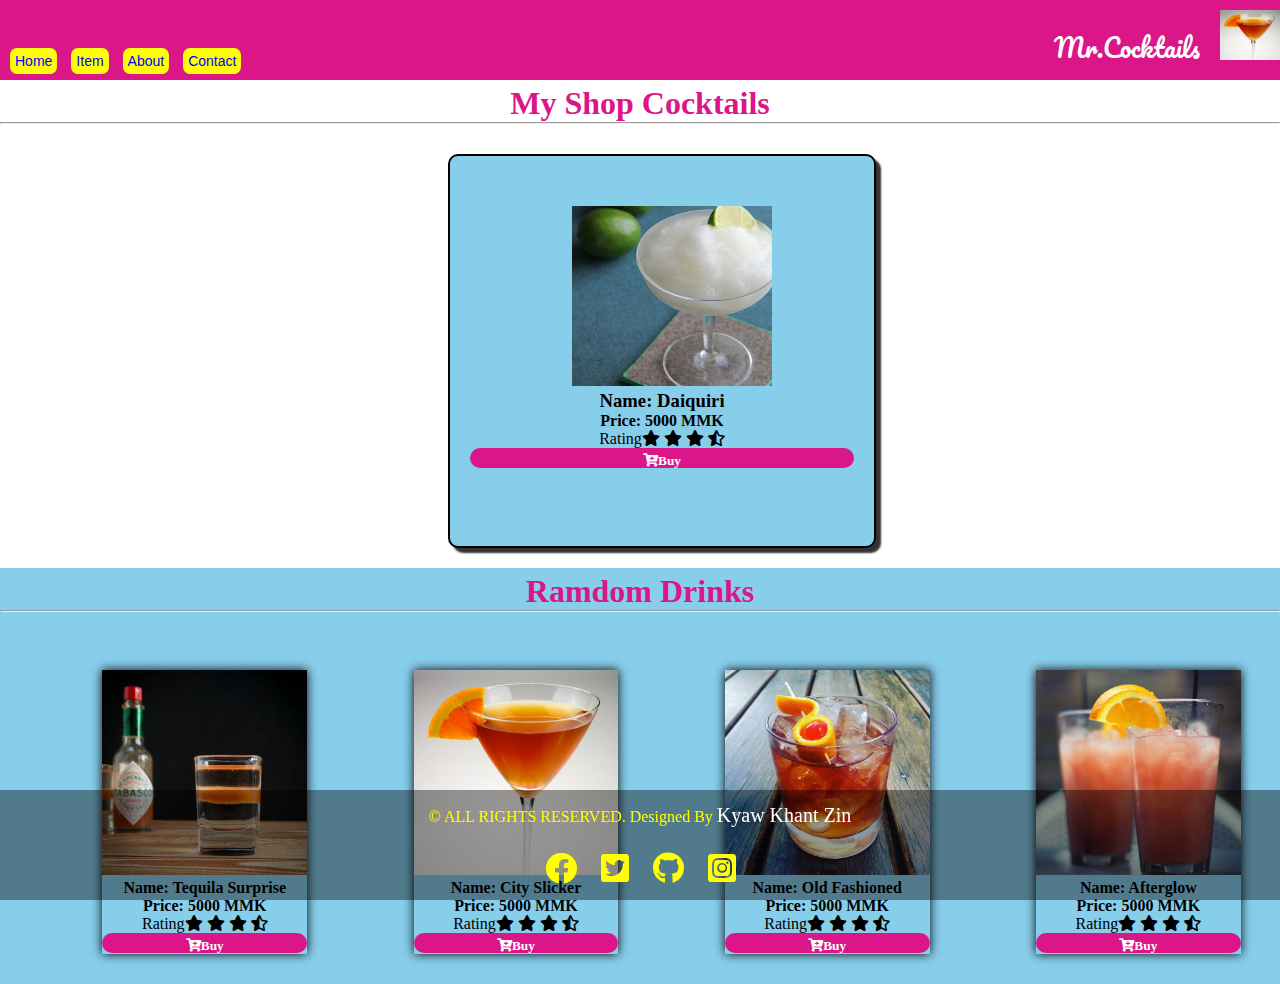
<file: index.html>
<!DOCTYPE html>
	<html>
	<head>
		<title></title>
		<link rel="stylesheet" type="text/css" href="style.css">
		<link rel="icon" href="favicon.ico" type="image/x-icon">
		<link rel="stylesheet" type="text/css" href="fontawesome/css/all.min.css">


	</head>
	<body>
		
			<header>
				<img src="images/City Slicker.jpg"><span>Mr.Cocktails</span>
				<nav id="mainNav">
					<a class="navlinks" href="index.html">Home</a>
					<a class="navlinks" href="Item1.html">Item</a>
					<a class="navlinks" href="about1.html">About</a>
					<a class="navlinks" href="contact1.html">Contact</a>
				</nav>
			</header>

		<h1>My Shop Cocktails</h1>
		<hr>
		<div class="boxes">
			<img  src="images/Daiquiri.jpg">
			<h3>Name: Daiquiri</h3>
			<h4>Price: 5000 MMK</h4>
			<p class="rating">Rating<i class="fas fa-star"></i>
				<i class="fas fa-star"></i>
				<i class="fas fa-star"></i>
				<i class="fas fa-star-half-alt"></i>
			</p>

			<button class="buybtn"><i class="fas fa-cart-plus">Buy</i></button>


			<h3></h3>
		</div>
		<div class="container">
			<h1>Ramdom Drinks</h1>
			<hr>
			<br>
			<div class="card_box">
				<div class="box">
					<img src="images/Tequila Sruprise.jpg">
					<h4>Name: Tequila Surprise</h4>
					<h4>Price: 5000 MMK</h4>
					<p class="rating">Rating<i class="fas fa-star"></i>
						<i class="fas fa-star"></i>
						<i class="fas fa-star"></i>
						<i class="fas fa-star-half-alt"></i>
					</p>

					<button class="buybtn"><i class="fas fa-cart-plus">Buy</i></button>

				</div>
			</div>

			<div class="card_box">
				<div class="box">
					<img src="images/City Slicker.jpg">
					<h4>Name: City Slicker </h4>
					<h4>Price: 5000 MMK</h4>
					<p class="rating">Rating<i class="fas fa-star"></i>
						<i class="fas fa-star"></i>
						<i class="fas fa-star"></i>
						<i class="fas fa-star-half-alt"></i>
					</p>

					<button class="buybtn"><i class="fas fa-cart-plus">Buy</i></button>

				</div>
			</div>
			<div class="card_box">
				<div class="box">
					<img src="images/Old Fashioned.jpg">
					<h4>Name: Old Fashioned </h4>
					<h4>Price: 5000 MMK</h4>
					<p class="rating">Rating<i class="fas fa-star"></i>
						<i class="fas fa-star"></i>
						<i class="fas fa-star"></i>
						<i class="fas fa-star-half-alt"></i>
					</p>

					<button class="buybtn"><i class="fas fa-cart-plus">Buy</i></button>

				</div>
			</div>	
			<div class="card_box">
				<div class="box">
					<img src="images/Afterglow.jpg">
					<h4>Name: Afterglow </h4>
					<h4>Price: 5000 MMK</h4>
					<p class="rating">Rating<i class="fas fa-star"></i>
						<i class="fas fa-star"></i>
						<i class="fas fa-star"></i>
						<i class="fas fa-star-half-alt"></i>
					</p>

					<button class="buybtn"><i class="fas fa-cart-plus">Buy</i></button>

				</div>
			</div>
		</div>

		<footer>
			<center>
				<p class="foot1">
					&copy; ALL RIGHTS RESERVED. Designed By <a href="#">Kyaw Khant Zin</a>
				</p>

				<p class="foot2">
					<i class="fab fa-facebook fa-2x"></i>
					<i class="fab fa-twitter-square fa-2x"></i>
					<i class="fab fa-github fa-2x"></i>
					<i class="fab fa-instagram-square fa-2x"></i>
				</p>

			</center>
		</footer>



	</body>
	</html>
</file>
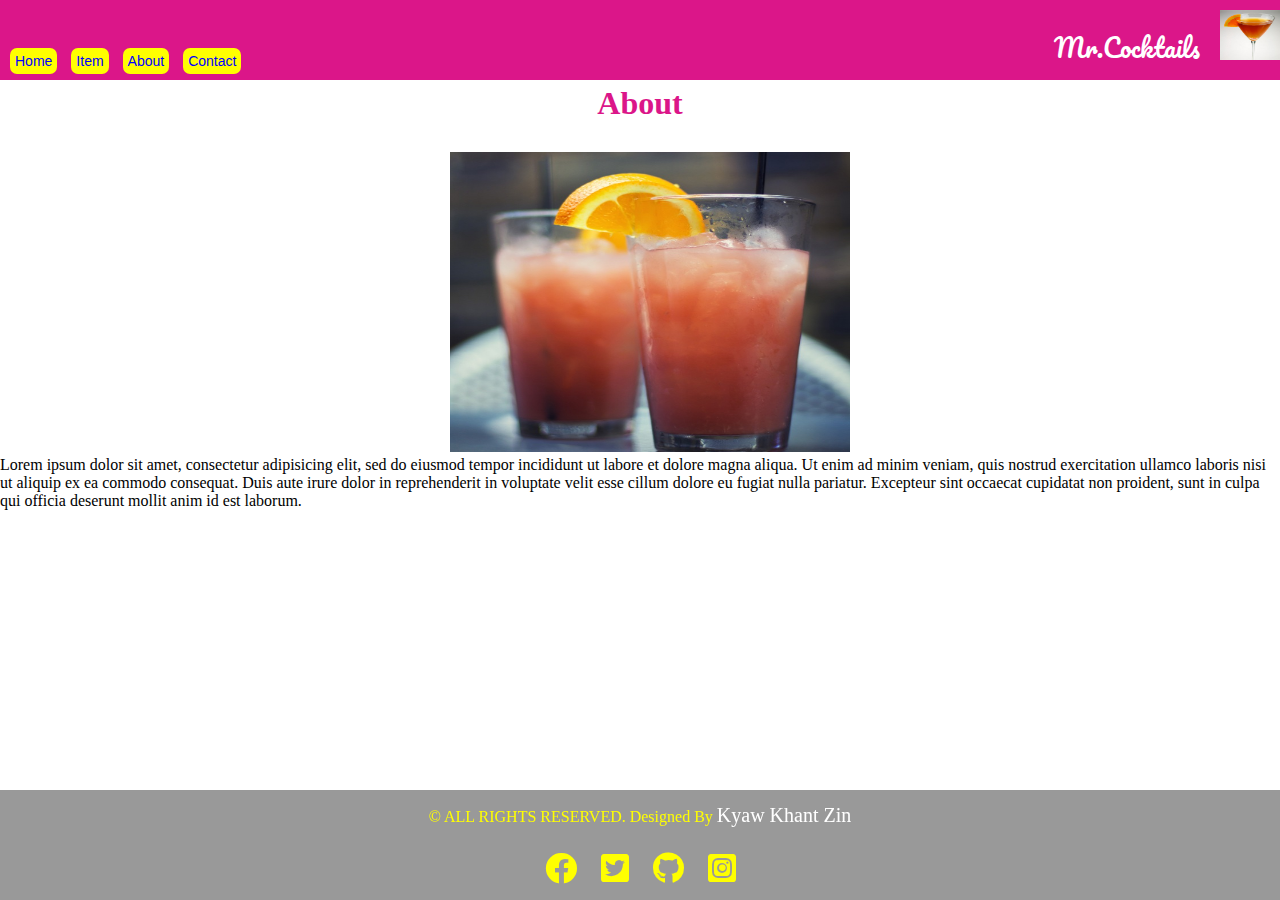
<file: about1.html>
<!DOCTYPE html>
<html>
<head>
	<title>About</title>
	<link rel="stylesheet" type="text/css" href="style.css">
	<link rel="icon" href="favicon.ico" type="image/x-icon">
	<link rel="stylesheet" type="text/css" href="fontawesome/css/all.min.css">


</head>
<body>
	<body>
		<header>
			<img src="images/City Slicker.jpg"><span>Mr.Cocktails</span>
			<nav id="mainNav">
				<a class="navlinks" href="index.html">Home</a>
				<a class="navlinks" href="Item1.html">Item</a>
				<a class="navlinks" href="about1.html">About</a>
				<a class="navlinks" href="contact1.html">Contact</a>
			</nav>
		</header>

		<div class="about">
			<h1>About</h1>
			<center><img src="images/Afterglow.jpg"></center>
			<p>Lorem ipsum dolor sit amet, consectetur adipisicing elit, sed do eiusmod
			tempor incididunt ut labore et dolore magna aliqua. Ut enim ad minim veniam,
			quis nostrud exercitation ullamco laboris nisi ut aliquip ex ea commodo
			consequat. Duis aute irure dolor in reprehenderit in voluptate velit esse
			cillum dolore eu fugiat nulla pariatur. Excepteur sint occaecat cupidatat non
			proident, sunt in culpa qui officia deserunt mollit anim id est laborum.</p>
		</div>

		<footer>
			<center>
				<p class="foot1">
					&copy; ALL RIGHTS RESERVED. Designed By <a href="#">Kyaw Khant Zin</a>
				</p>

				<p class="foot2">
					<i class="fab fa-facebook fa-2x"></i>
					<i class="fab fa-twitter-square fa-2x"></i>
					<i class="fab fa-github fa-2x"></i>
					<i class="fab fa-instagram-square fa-2x"></i>
				</p>

			</center>
		</footer>


	</body>
	</html>
</file>
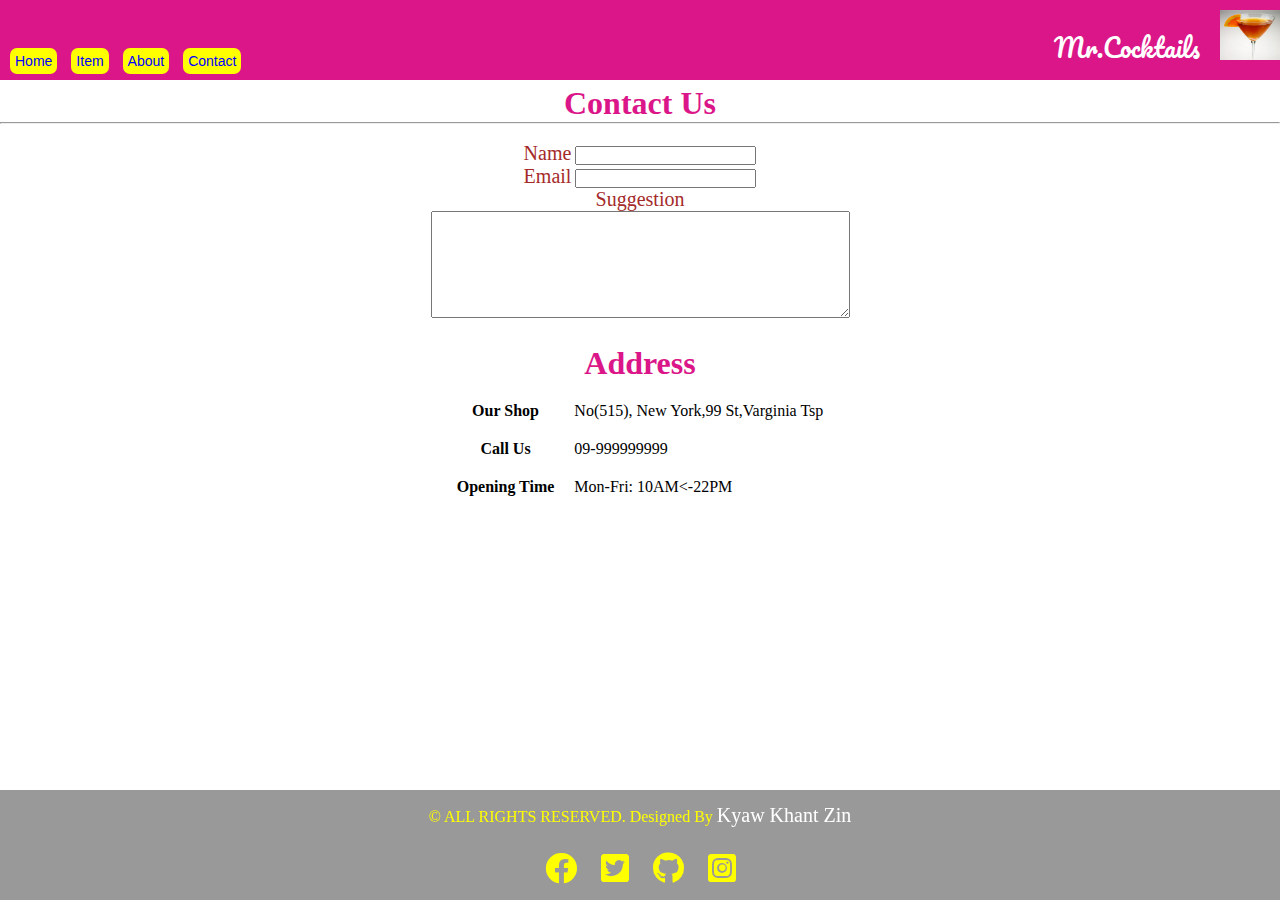
<file: contact1.html>
<!DOCTYPE html>
<html>
<head>
	<title>Contact</title>
	<link rel="stylesheet" type="text/css" href="style.css">
	<link rel="icon" href="favicon.ico" type="image/x-icon">
	<link rel="stylesheet" type="text/css" href="fontawesome/css/all.min.css">
</head>
<body>

	<header>
		<img src="images/City Slicker.jpg"><span>Mr.Cocktails</span>
		<nav id="mainNav">
			<a class="navlinks" href="index.html">Home</a>
			<a class="navlinks" href="Item1.html">Item</a>
			<a class="navlinks" href="about1.html">About</a>
			<a class="navlinks" href="contact1.html">Contact</a>
		</nav>
	</header>
	<main>
		<div id="contact">
			<h1>Contact Us</h1>
			<hr>
			<br>
			<center>
				<form>
					<label for="name">Name</label>
					<input type="text" id="name">
					<br>
					<label for="emil">Email</label>
					<input type="text" id="email">
					<br>
					<label for="text-area">Suggestion</label>
					<br>
					<textarea rows="7" cols="50" id="text-area"></textarea>
				</form>
			</center>
		</div>
		<br>
		<h1>Address</h1>
		<div id="contacts_address">
			<center>
			<table cellspacing="20" cellpadding="20">
				<tr>
					<th>Our Shop</th>
					<td>No(515), New York,99 St,Varginia Tsp</td>
				</tr>
				<tr>
					<th>Call Us</th>
					<td>09-999999999</td>
				</tr>
				<tr>
					<th>Opening Time</th>
					<td>Mon-Fri: 10AM<-22PM</td>
				</tr>
			</table>
			</center>
		</div>
	</main>








	<footer>
		<center>
			<p class="foot1">
				&copy; ALL RIGHTS RESERVED. Designed By <a href="#">Kyaw Khant Zin</a>
			</p>

			<p class="foot2">
				<i class="fab fa-facebook fa-2x"></i>
				<i class="fab fa-twitter-square fa-2x"></i>
				<i class="fab fa-github fa-2x"></i>
				<i class="fab fa-instagram-square fa-2x"></i>
			</p>

		</center>
	</footer>

</body>
</html>
</file>
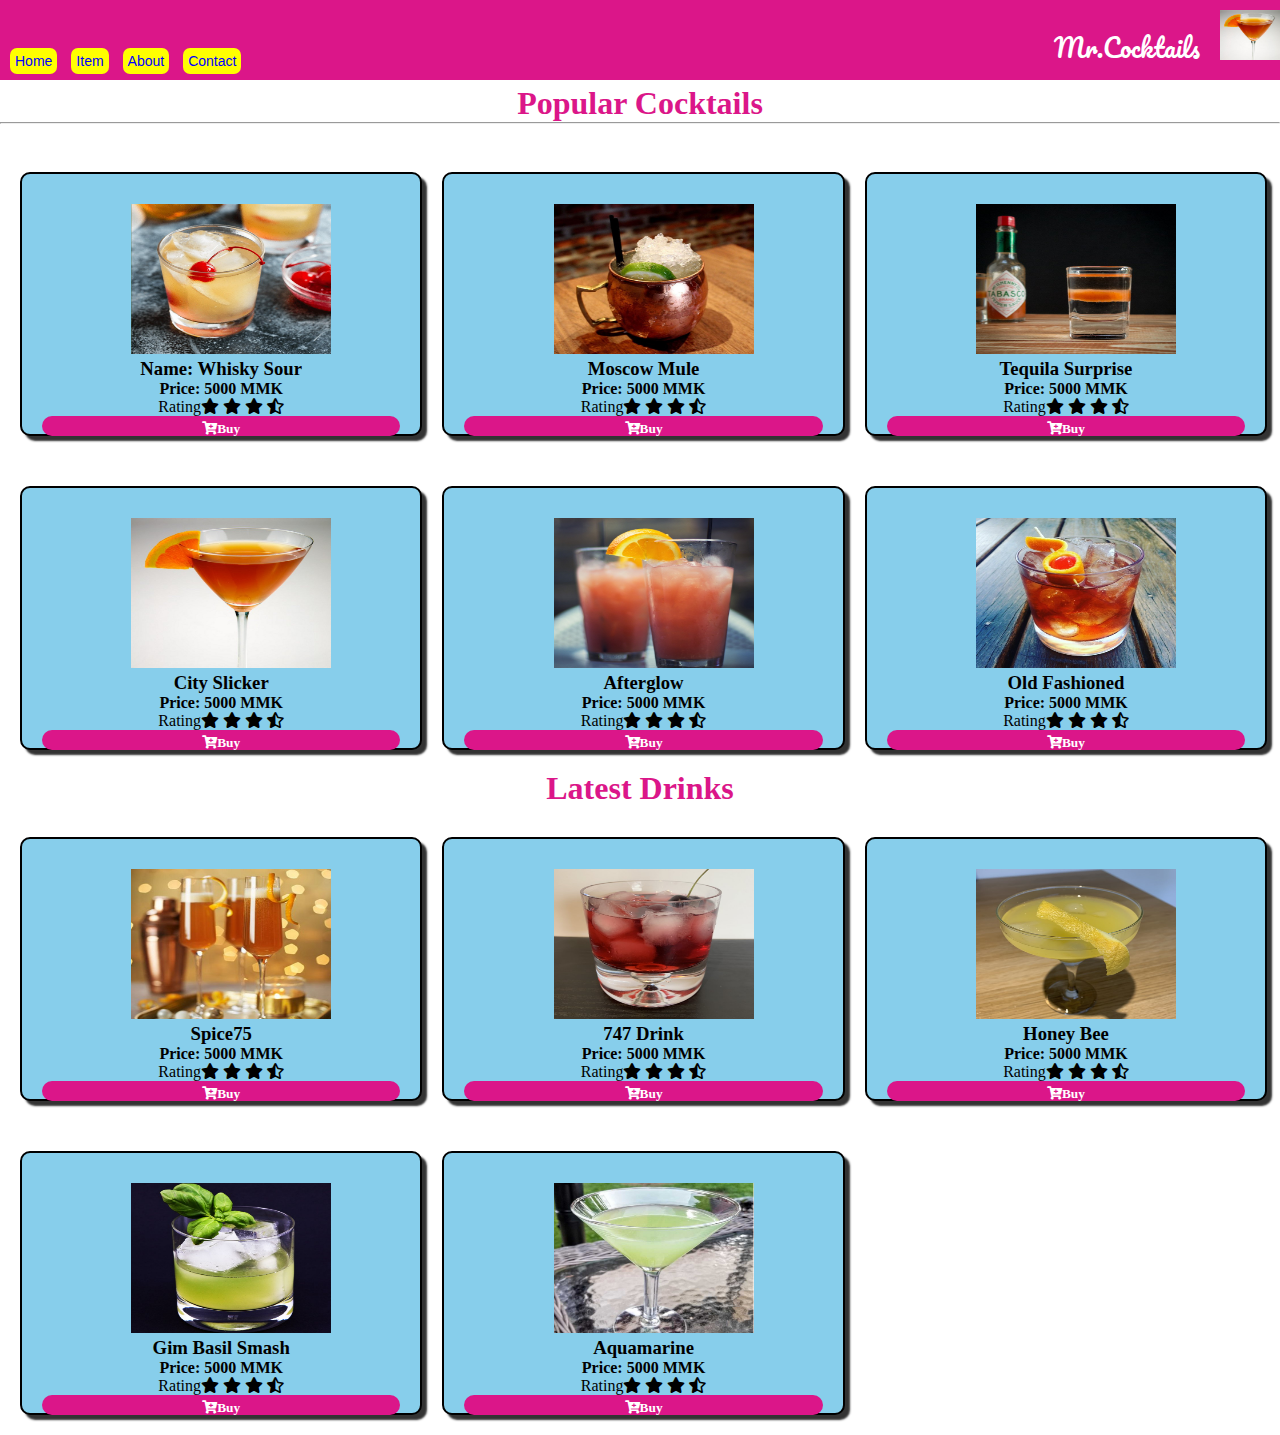
<file: item1.html>
<!DOCTYPE html>
<html>
<head>
	<title></title>
	<link rel="stylesheet" type="text/css" href="style.css">
	<link rel="icon" href="favicon.ico" type="image/x-icon">
	<link rel="stylesheet" type="text/css" href="fontawesome/css/all.min.css">
</head>
<body>

	<header>
		<img src="images/City Slicker.jpg"><span>Mr.Cocktails</span>
		<nav id="mainNav">
			<a class="navlinks" href="index.html">Home</a>
			<a class="navlinks" href="Item1.html">Item</a>
			<a class="navlinks" href="about1.html">About</a>
			<a class="navlinks" href="contact1.html">Contact</a>
		</nav>
	</header>
	<div id="main">
		<div id="sub">
			<h1>Popular Cocktails</h1>
			<hr>
			<br>
			<div class="boxes1">
				<img  src="images/WhiskySour.jpg" alt="Book1 logo">
				<h3>Name: Whisky Sour</h3>
				<h4>Price: 5000 MMK</h4>
				<p class="rating">Rating<i class="fas fa-star"></i>
					<i class="fas fa-star"></i>
					<i class="fas fa-star"></i>
					<i class="fas fa-star-half-alt"></i>
				</p>
				<button class="buybtn"><i class="fas fa-cart-plus">Buy</i></button>
			</div>

			<div class="boxes1">
				<img src="images/Moscow Mule.jpg" alt="Book2 Logo">
				<h3>Moscow Mule</h3>
				<h4>Price: 5000 MMK</h4>
				<p class="rating">Rating<i class="fas fa-star"></i>
					<i class="fas fa-star"></i>
					<i class="fas fa-star"></i>
					<i class="fas fa-star-half-alt"></i>
				</p>

				<button class="buybtn"><i class="fas fa-cart-plus">Buy</i></button>
			</div>

			<div class="boxes1">
				<img src="images/Tequila Sruprise.jpg">
				<h3>Tequila Surprise</h3>
				<h4>Price: 5000 MMK</h4>
				<p class="rating">Rating<i class="fas fa-star"></i>
					<i class="fas fa-star"></i>
					<i class="fas fa-star"></i>
					<i class="fas fa-star-half-alt"></i>
				</p>

				<button class="buybtn"><i class="fas fa-cart-plus">Buy</i></button>
			</div>
		</div>

		<div class="boxes1">
			<img src="images/City Slicker.jpg">
			<h3>City Slicker</h3>
			<h4>Price: 5000 MMK</h4>
			<p class="rating">Rating<i class="fas fa-star"></i>
				<i class="fas fa-star"></i>
				<i class="fas fa-star"></i>
				<i class="fas fa-star-half-alt"></i>
			</p>

			<button class="buybtn"><i class="fas fa-cart-plus">Buy</i></button>
		</div>
	</div>

	<div class="boxes1">
		<img src="images/Afterglow.jpg">
		<h3>Afterglow</h3>
		<h4>Price: 5000 MMK</h4>
		<p class="rating">Rating<i class="fas fa-star"></i>
			<i class="fas fa-star"></i>
			<i class="fas fa-star"></i>
			<i class="fas fa-star-half-alt"></i>
		</p>

		<button class="buybtn"><i class="fas fa-cart-plus">Buy</i></button>
	</div>
</div>

<div class="boxes1">
	<img src="images/Old Fashioned.jpg">
	<h3>Old Fashioned</h3>
	<h4>Price: 5000 MMK</h4>
	<p class="rating">Rating<i class="fas fa-star"></i>
		<i class="fas fa-star"></i>
		<i class="fas fa-star"></i>
		<i class="fas fa-star-half-alt"></i>
	</p>

	<button class="buybtn"><i class="fas fa-cart-plus">Buy</i></button>
</div>
</div>

<h1>Latest Drinks</h1>

<div class="boxes1">
	<img src="images/Spice75.jpg">
	<h3>Spice75</h3>
	<h4>Price: 5000 MMK</h4>
	<p class="rating">Rating<i class="fas fa-star"></i>
		<i class="fas fa-star"></i>
		<i class="fas fa-star"></i>
		<i class="fas fa-star-half-alt"></i>
	</p>

	<button class="buybtn"><i class="fas fa-cart-plus">Buy</i></button>
</div>
</div>

<div class="boxes1">
	<img src="images/747 Drink.jpg">
	<h3>747 Drink</h3>
	<h4>Price: 5000 MMK</h4>
	<p class="rating">Rating<i class="fas fa-star"></i>
		<i class="fas fa-star"></i>
		<i class="fas fa-star"></i>
		<i class="fas fa-star-half-alt"></i>
	</p>

	<button class="buybtn"><i class="fas fa-cart-plus">Buy</i></button>
</div>
</div>

<div class="boxes1">
	<img src="images/Honey Bee.jpg">
	<h3>Honey Bee</h3>
	<h4>Price: 5000 MMK</h4>
	<p class="rating">Rating<i class="fas fa-star"></i>
		<i class="fas fa-star"></i>
		<i class="fas fa-star"></i>
		<i class="fas fa-star-half-alt"></i>
	</p>

	<button class="buybtn"><i class="fas fa-cart-plus">Buy</i></button>
</div>
</div>
<div class="boxes1">
	<img src="images/Gin Basil Smash.jpg">
	<h3>Gim Basil Smash</h3>
	<h4>Price: 5000 MMK</h4>
	<p class="rating">Rating<i class="fas fa-star"></i>
		<i class="fas fa-star"></i>
		<i class="fas fa-star"></i>
		<i class="fas fa-star-half-alt"></i>
	</p>

	<button class="buybtn"><i class="fas fa-cart-plus">Buy</i></button>
</div>
</div>
<div class="boxes1">
	<img src="images/Aquamarine.jpg">
	<h3>Aquamarine</h3>
	<h4>Price: 5000 MMK</h4>
	<p class="rating">Rating<i class="fas fa-star"></i>
		<i class="fas fa-star"></i>
		<i class="fas fa-star"></i>
		<i class="fas fa-star-half-alt"></i>
	</p>

	<button class="buybtn"><i class="fas fa-cart-plus">Buy</i></button>
</div>
</div>
</div>

</body>
</html>
</file>
<file: style.css>
*
			{
				margin: 0;
				padding: 0;
			}

			h1
			{
				text-align: center;
				padding-top:5px;
				color: #db1689;
			}

			hr
			{
				color: yellow;
			}


			@font-face
			{
				font-family: "AsYouLike";
				src:url("CSS_font/Pacifico-Regular.ttf");
			}
			span
			{
				font-family: "AsYouLike";
				font-size: 25px;
				display: inline-block;
				color: white;
				padding-bottom: 15px;
			}
			header
			{
				background-color:#db1689;
				width:100%;
				height:80px;
			}
			header span
			{
				float: right;
				padding-top: 25px;
				color: white;
			}

			header img
			{
				float: right;
				width: 60px;
				height: 50px;
				padding-top: 10px;
				padding-left: 20px;
			}
			.navlinks
			{
				background-color:yellow;
				color:blue;
				padding:5px;
				margin-left:10px;
				margin-left:10px;
				font-family:Verdana, Geneva, sans-serif;
				font-size:14px;
				text-decoration:none;
				border-radius: 7px;
			}
			#mainNav
			{ 		margin-top:52px;
				float:left;
			}
			.navlinks:hover
			{
				background-color:#FFF;
				color:#903;
			}


			.boxes
			{   background-color:skyblue;
				width:30%;
				height:350px;
				padding:20px;
				text-align:center;
				margin-left: 35%;
				margin-top:30px;
				margin-bottom:20px;
				border:solid 2px #000;
				border-radius:10px;
				box-shadow:5px 5px 2px #333;
			}

			.boxes img
			{	
				height: 180px;
				width: 200px;
				padding-top: 30px;
				padding-left: 20px;
			}

			.tbl_book
			{
				background-color:rgb(0,0,0,0.3);
				padding-bottom: 70px;
			}
			.tbl_book table
			{		
				border: 1px solid pink;
				font-size: 20px;
				color: brown;
				width: 10%;
				height: 50%;
				display: inline-block;
				border-radius:10px;
			}

			#text
			{
				display: inline-block;
			}

			.container
			{
				background-color: skyblue;
			}
			
			
			label
			{
				font-size: 20px;
				color: brown;
			}
			#inputAddress
			{	
				background-color: blue;
				border-radius: 10px;
				width: 70%;
				height: 50px;
			}


			.card_box
			{
				max-width: 16%;
				margin-left: 8%;
				margin-top: 40px;
				display: inline-block;
			}

			.card_box .box
			{
				max-width: 100%;
				box-shadow: 0 0 10px #000000;
				margin-bottom: 30px;
			}

			.box img
			{
				width: 100%;
			}

			.box h4
			{
				text-align: center;
			}

			.rating
			{
				text-align: center;
				/*margin-bottom: 50%;*/
			}

			.buybtn
			{
				width: 100%;
				padding: 5px;
				background-color:#db1689;
				border:none; 
				color: white;
			}


			#f2
			{
				display: inline-block;
			}
			#f2 input
			{
				background-color: pink;
				border-radius: 10px;
				width: 30%;
				height: 20px;
			}

			Button
			{
				background-color: pink;
				border-radius: 10px;
				width: 10%;
				height: 20px;
			}
			Button:hover
			{
				background-color: blue;
				color: pink;	
			}
			footer
			{
				position:fixed;
				left:0;
				bottom:0;
				width:100%;
				line-height:50px;
				background-color:rgba(0,0,0,0.4);
				color:yellow;
				text-align:center;
				display:block;

			}

			.foot1 a 
			{
				text-decoration: none;
				color:#fff;
				font-size: 20px;
			}

			.foot2 i
			{
				padding: 10px;
				color:yellow;
			}

			{
				text-align: center;
				padding-top: 5%;
			}

			.boxes1
			{   background-color:skyblue;
				width:28%;
				height:220px;
				padding:20px;
				text-align:center;
				float:left;
				margin-left:20px;
				margin-top:30px;
				margin-bottom:20px;
				border:solid 2px #000;
				border-radius:10px;
				box-shadow:5px 5px 2px #333;
			}

			.boxes1 img
			{	
				height: 150px;
				width: 200px;
				padding-top: 10px;
				padding-left: 20px;
			}

			.about img
			{
				height: 300px;
				width: 400px;
				padding-top: 30px;
				padding-left: 20px;
			}
</file>
